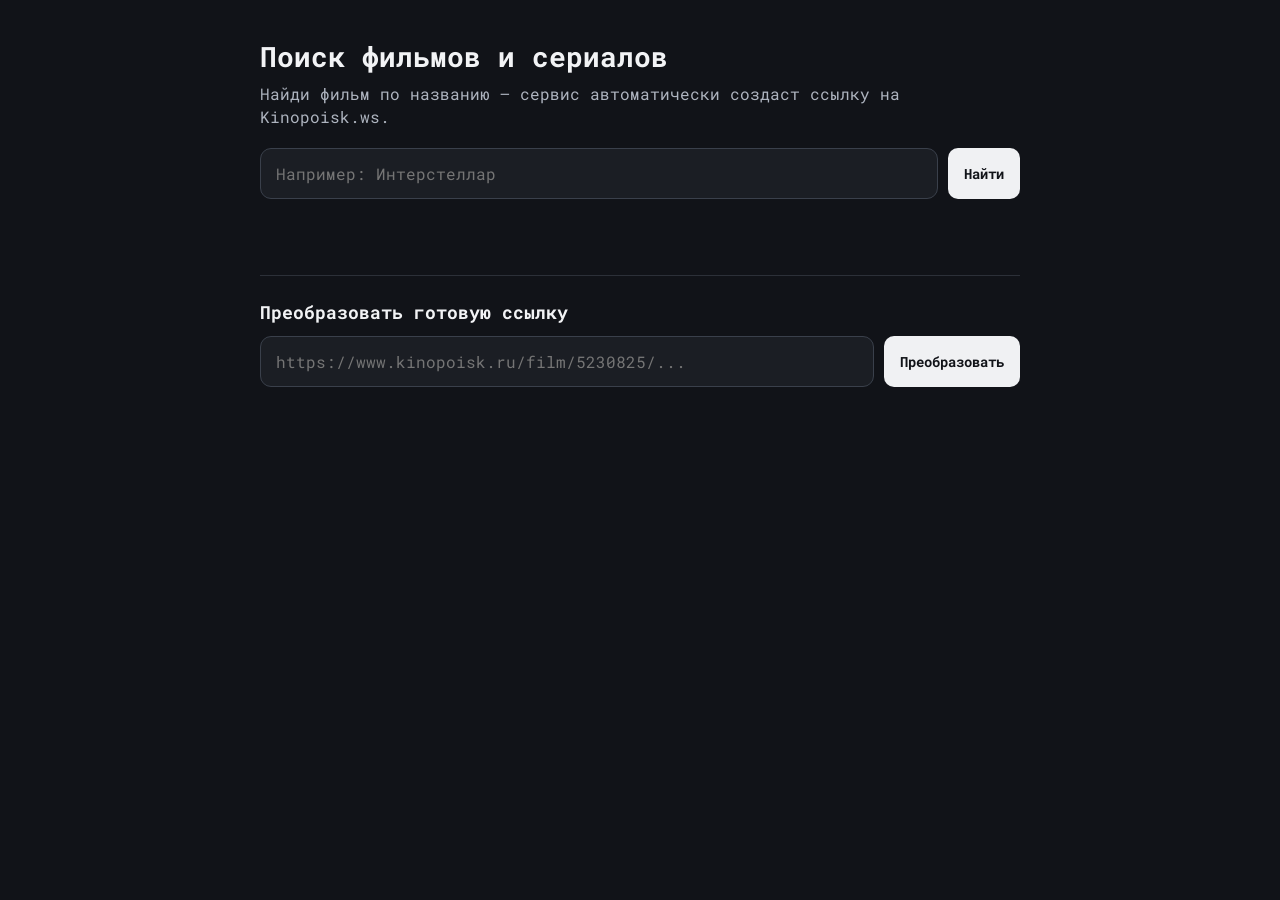
<file: index.html>
<!DOCTYPE html>
<html lang="ru">
<head>
  <meta charset="UTF-8">
  <meta name="viewport" content="width=device-width, initial-scale=1.0, viewport-fit=cover">
  <meta name="theme-color" content="#111318">
  <meta name="mobile-web-app-capable" content="yes">
  <link rel="manifest" href="./manifest.webmanifest">
  <link rel="icon" href="./icons/icon.svg">
  <link rel="preconnect" href="https://fonts.googleapis.com">
  <link rel="preconnect" href="https://fonts.gstatic.com" crossorigin>
  <link href="https://fonts.googleapis.com/css2?family=Roboto+Mono:wght@400;500;700&display=swap" rel="stylesheet">
  <title>Kinopoisk WS</title>
  <style>
    :root { color-scheme: dark; }
    * { box-sizing: border-box; font-family: 'Roboto Mono', monospace; }
    body { margin:0; min-height:100vh; background:#111318; color:#f2f3f5; padding:20px 16px 40px; }
    .container { width:min(760px,100%); margin:0 auto; }
    header { padding:18px 0 20px; }
    h1 { margin:0 0 7px; font-size:28px; }
    .subtitle { margin:0; color:#aeb4bf; line-height:1.45; }
    .search { display:flex; gap:10px; }
    input { flex:1; min-width:0; padding:14px 15px; border:1px solid #3a404b; border-radius:11px; background:#1b1e24; color:#fff; font-size:16px; outline:none; }
    input:focus { border-color:#747c8b; }
    button,.open { border:0; border-radius:10px; padding:12px 16px; background:#f0f1f3; color:#111318; font-size:14px; font-weight:700; cursor:pointer; text-decoration:none; white-space:nowrap; }
    button:disabled { opacity:.55; cursor:wait; }
    .status { min-height:22px; margin:15px 0 9px; color:#9ea5b1; font-size:14px; }
    .error { color:#ff8d8d !important; }
    .results { display:grid; gap:10px; }
    .card { display:flex; gap:14px; padding:13px; background:#1b1e24; border:1px solid #2c3038; border-radius:13px; }
    .poster { width:72px; height:108px; flex:0 0 72px; object-fit:cover; border-radius:8px; background:#111318; }
    .no-poster { display:grid; place-items:center; color:#737b88; font-size:11px; text-align:center; }
    .info { min-width:0; flex:1; display:flex; flex-direction:column; }
    .title { font-size:17px; font-weight:700; line-height:1.3; margin-bottom:5px; }
    .meta,.rating { color:#9ea5b1; font-size:13px; line-height:1.5; }
    .open { align-self:flex-start; margin-top:auto; background:#343a45; color:#fff; }
    .open:hover { background:#444b58; }
    .direct { margin-top:30px; padding-top:24px; border-top:1px solid #2c3038; }
    .direct h2 { font-size:18px; margin:0 0 12px; }
    .direct-row { display:flex; gap:10px; }
    .direct-result { margin-top:12px; padding:12px; border-radius:9px; background:#1b1e24; color:#bfc5ce; word-break:break-all; font-size:13px; display:none; }
    .install { display:none; margin-top:12px; width:100%; }
    @media (max-width:560px) {
      .search,.direct-row { flex-direction:column; }
      .search button,.direct-row button { width:100%; }
      .card { align-items:flex-start; }
      .open { margin-top:10px; }
    }
  </style>
</head>
<body>
<main class="container">
  <header>
    <h1>Поиск фильмов и сериалов</h1>
    <p class="subtitle">Найди фильм по названию — сервис автоматически создаст ссылку на Kinopoisk.ws.</p>
  </header>

  <div class="search">
    <input id="searchInput" type="search" placeholder="Например: Интерстеллар" autocomplete="off">
    <button id="searchBtn" type="button">Найти</button>
  </div>
  <button id="installBtn" class="install" type="button">Установить приложение</button>

  <div id="status" class="status"></div>
  <div id="results" class="results"></div>

  <section class="direct">
    <h2>Преобразовать готовую ссылку</h2>
    <div class="direct-row">
      <input id="urlInput" type="url" placeholder="https://www.kinopoisk.ru/film/5230825/...">
      <button id="convertBtn" type="button">Преобразовать</button>
    </div>
    <div id="directResult" class="direct-result"></div>
  </section>
</main>

<script>
  const API_KEY = "E81D4EA-VR34QJD-QXVBDWP-VXCV3KT";
  const API_URL = "https://api.poiskkino.dev/v1.4/movie/search";

  const $ = id => document.getElementById(id);
  const searchInput = $("searchInput");
  const searchBtn = $("searchBtn");
  const status = $("status");
  const results = $("results");

  function movieId(m) {
    return m.id ?? m.kinopoiskId ?? m.kinopoisk_id ?? m.externalId?.kp;
  }
  function title(m) {
    if (typeof m.name === "string") return m.name;
    if (m.name?.ru) return m.name.ru;
    if (m.name?.en) return m.name.en;
    return m.alternativeName || "Без названия";
  }
  function year(m) { return m.year ?? m.releaseYear ?? ""; }
  function poster(m) { return m.poster?.url ?? m.poster?.previewUrl ?? m.poster?.preview ?? ""; }
  function rating(m) {
    const kp = m.rating?.kp, imdb = m.rating?.imdb;
    return kp ? `КП: ${kp}` : imdb ? `IMDb: ${imdb}` : "";
  }
  function type(m) {
    return (m.isSeries === true || m.type === "series") ? "Сериал" :
           (m.type === "movie" ? "Фильм" : "");
  }
  function wsUrl(id) { return `https://www.kinopoisk.ws/film/${encodeURIComponent(id)}/`; }

  function render(items) {
    results.innerHTML = "";
    if (!items.length) { status.textContent = "Ничего не найдено."; return; }
    status.textContent = `Найдено: ${items.length}`;

    for (const m of items) {
      const id = movieId(m);
      if (!id) continue;

      const card = document.createElement("article");
      card.className = "card";

      const p = poster(m);
      if (p) {
        const img = document.createElement("img");
        img.className = "poster"; img.src = p; img.alt = ""; img.loading = "lazy";
        img.onerror = () => {
          img.remove();
          const f = document.createElement("div");
          f.className = "poster no-poster"; f.textContent = "N/A";
          card.prepend(f);
        };
        card.appendChild(img);
      } else {
        const f = document.createElement("div");
        f.className = "poster no-poster"; f.textContent = "N/A";
        card.appendChild(f);
      }

      const info = document.createElement("div");
      info.className = "info";

      const t = document.createElement("div");
      t.className = "title"; t.textContent = title(m);
      info.appendChild(t);

      const meta = document.createElement("div");
      meta.className = "meta";
      meta.textContent = [year(m), type(m)].filter(Boolean).join(" · ");
      info.appendChild(meta);

      const r = rating(m);
      if (r) {
        const re = document.createElement("div");
        re.className = "rating"; re.textContent = r;
        info.appendChild(re);
      }

      const a = document.createElement("a");
      a.className = "open"; a.href = wsUrl(id);
      a.target = "_blank"; a.rel = "noopener noreferrer";
      a.textContent = "Открыть .ws";
      info.appendChild(a);

      card.appendChild(info);
      results.appendChild(card);
    }
  }

  async function searchMovies() {
    const q = searchInput.value.trim();
    if (!q) {
      status.className = "status error";
      status.textContent = "Введи название фильма или сериала.";
      results.innerHTML = "";
      return;
    }

    searchBtn.disabled = true;
    status.className = "status";
    status.textContent = "Ищу...";
    results.innerHTML = "";

    try {
      const u = new URL(API_URL);
      u.searchParams.set("query", q);
      u.searchParams.set("page", "1");
      u.searchParams.set("limit", "10");

      const response = await fetch(u, { headers: { "X-API-KEY": API_KEY } });
      if (!response.ok) {
        if (response.status === 401) throw new Error("API-ключ отклонён (401).");
        if (response.status === 429) throw new Error("Превышен лимит запросов API.");
        throw new Error(`Ошибка API: HTTP ${response.status}`);
      }

      const data = await response.json();
      const items = Array.isArray(data) ? data : (data.docs ?? data.results ?? []);
      render(items);
    } catch (e) {
      status.className = "status error";
      status.textContent = e.message || "Не удалось выполнить поиск.";
    } finally {
      searchBtn.disabled = false;
    }
  }

  searchBtn.addEventListener("click", searchMovies);
  searchInput.addEventListener("keydown", e => { if (e.key === "Enter") searchMovies(); });

  $("convertBtn").addEventListener("click", () => {
    const box = $("directResult");
    box.className = "direct-result";
    box.style.display = "none";
    try {
      const u = new URL($("urlInput").value.trim());
      const h = u.hostname.toLowerCase();
      if (h !== "kinopoisk.ru" && h !== "www.kinopoisk.ru") throw new Error("Нужна ссылка на kinopoisk.ru");
      u.hostname = "www.kinopoisk.ws";
      box.innerHTML = "";
      const text = document.createElement("div");
      text.textContent = u.toString();
      box.appendChild(text);
      const a = document.createElement("a");
      a.className = "open"; a.href = u.toString(); a.target = "_blank"; a.rel = "noopener noreferrer";
      a.textContent = "Открыть";
      a.style.display = "inline-flex"; a.style.marginTop = "10px";
      box.appendChild(a);
      box.style.display = "block";
    } catch(e) {
      box.className = "direct-result error";
      box.textContent = e.message || "Некорректная ссылка.";
      box.style.display = "block";
    }
  });

  // PWA installation
  let deferredPrompt = null;
  const installBtn = $("installBtn");

  window.addEventListener("beforeinstallprompt", e => {
    e.preventDefault();
    deferredPrompt = e;
    installBtn.style.display = "block";
  });

  installBtn.addEventListener("click", async () => {
    if (!deferredPrompt) return;
    deferredPrompt.prompt();
    await deferredPrompt.userChoice;
    deferredPrompt = null;
    installBtn.style.display = "none";
  });

  window.addEventListener("appinstalled", () => {
    installBtn.style.display = "none";
  });

  if ("serviceWorker" in navigator) {
    window.addEventListener("load", () => {
      navigator.serviceWorker.register("./sw.js").catch(console.error);
    });
  }
</script>
</body>
</html>
</file>
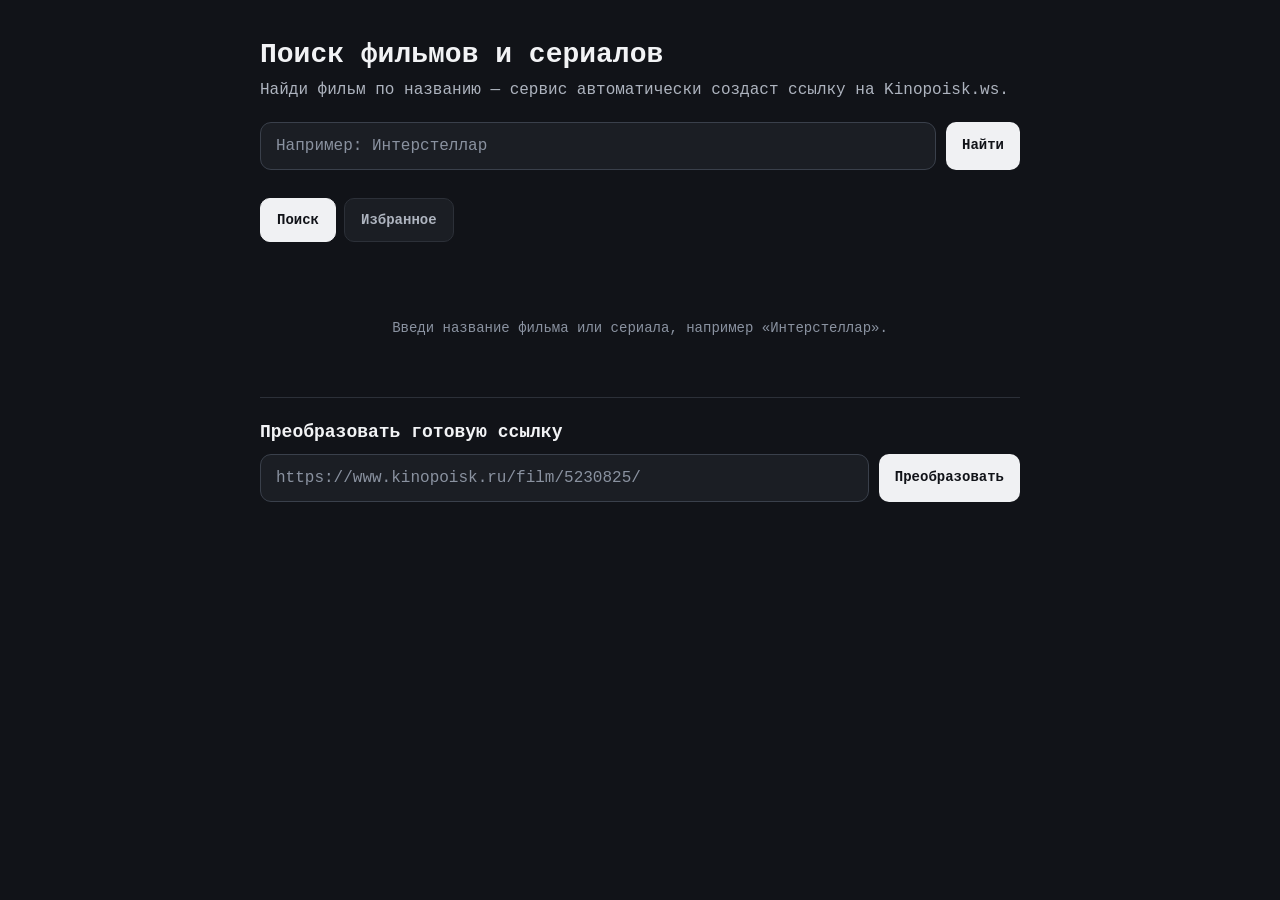
<file: public/index.html>
<!DOCTYPE html>
<html lang="ru">
<head>
<meta charset="UTF-8">
<meta name="viewport" content="width=device-width, initial-scale=1.0, viewport-fit=cover">
<meta name="theme-color" content="#111318">
<meta name="mobile-web-app-capable" content="yes">
<meta name="apple-mobile-web-app-capable" content="yes">
<meta name="apple-mobile-web-app-status-bar-style" content="black">
<meta name="apple-mobile-web-app-title" content="Кино .WS">
<link rel="manifest" href="./manifest.webmanifest">
<link rel="icon" href="./icons/icon.svg">
<link rel="apple-touch-icon" href="./icons/apple-touch-icon.png">
<link rel="stylesheet" href="./styles.css">
<title>Kinopoisk WS</title>
</head>
<body>
<main class="container">
  <header>
    <h1>Поиск фильмов и сериалов</h1>
    <p class="subtitle">Найди фильм по названию — сервис автоматически создаст ссылку на Kinopoisk.ws.</p>
    <button id="installBtn" class="btn btn-quiet install" type="button" hidden>Установить приложение</button>
    <div id="iosHint" class="ios-hint" hidden>
      <span>Чтобы установить приложение, нажми «Поделиться» и выбери «На экран “Домой”».</span>
      <button id="iosHintClose" class="btn btn-quiet" type="button">Понятно</button>
    </div>
  </header>

  <form id="searchForm" class="search-form" role="search" novalidate>
    <label class="sr-only" for="searchInput">Название фильма или сериала</label>
    <div class="field">
      <input id="searchInput" type="search" placeholder="Например: Интерстеллар" autocomplete="off" autocapitalize="off" enterkeyhint="search" maxlength="100">
      <button id="clearBtn" class="clear" type="button" aria-label="Очистить поле" hidden>×</button>
    </div>
    <button id="searchBtn" class="btn" type="submit">Найти</button>
  </form>

  <div id="tabs" class="tabs" role="tablist" aria-label="Разделы">
    <button id="searchTab" class="tab" type="button" role="tab" aria-selected="true" aria-controls="results">Поиск</button>
    <button id="favoritesTab" class="tab" type="button" role="tab" aria-selected="false" aria-controls="results">Избранное<span id="favoriteCount"></span></button>
  </div>

  <div id="status" class="status" role="status" aria-live="polite"></div>
  <div id="results" class="results" role="tabpanel" aria-labelledby="searchTab" aria-busy="false"></div>
  <button id="moreBtn" class="btn btn-quiet more" type="button" hidden>Показать ещё</button>

  <section class="direct">
    <h2>Преобразовать готовую ссылку</h2>
    <form id="convertForm" class="direct-row" novalidate>
      <label class="sr-only" for="urlInput">Ссылка на фильм с kinopoisk.ru</label>
      <div class="field">
        <input id="urlInput" type="text" inputmode="url" placeholder="https://www.kinopoisk.ru/film/5230825/" autocomplete="off" autocapitalize="off" spellcheck="false">
      </div>
      <button id="convertBtn" class="btn" type="submit">Преобразовать</button>
    </form>
    <div id="directResult" class="direct-result" role="status" aria-live="polite" hidden></div>
  </section>
</main>

<script src="./app.js" defer></script>
</body>
</html>
</file>
<file: public/styles.css>
:root {
  color-scheme: dark;
  --bg: #111318;
  --surface: #1b1e24;
  --line: #2c3038;
  --line-strong: #3a404b;
  --text: #f2f3f5;
  --muted: #aeb4bf;
  --meta: #9ea5b1;
  --dim: #8a92a0;
  --accent: #f0f1f3;
  --btn: #343a45;
  --btn-hover: #444b58;
  --error: #ff8d8d;
  --mono: ui-monospace, "SF Mono", "Roboto Mono", Menlo, Consolas, "Liberation Mono", monospace;
}

* { box-sizing: border-box; }
html { -webkit-text-size-adjust: 100%; }
[hidden] { display: none !important; }

body {
  margin: 0;
  min-height: 100vh;
  min-height: 100dvh;
  background: var(--bg);
  color: var(--text);
  font-family: var(--mono);
  padding:
    max(20px, env(safe-area-inset-top))
    max(16px, env(safe-area-inset-right))
    max(40px, env(safe-area-inset-bottom))
    max(16px, env(safe-area-inset-left));
}

/* Закрывает область под статус-баром, чтобы прокручиваемый контент не просвечивал */
body::before {
  content: "";
  position: fixed;
  inset: 0 0 auto 0;
  height: env(safe-area-inset-top, 0px);
  background: var(--bg);
  z-index: 10;
}

button, input { font: inherit; color: inherit; }

.sr-only {
  position: absolute;
  width: 1px; height: 1px;
  margin: -1px; padding: 0; border: 0;
  overflow: hidden;
  clip: rect(0 0 0 0);
  white-space: nowrap;
}

.container { width: min(760px, 100%); margin: 0 auto; }

header { padding: 18px 0 20px; }
h1 { margin: 0 0 7px; font-size: 28px; line-height: 1.2; }
.subtitle { margin: 0; color: var(--muted); line-height: 1.45; }

/* Кнопки */
.btn {
  display: inline-flex;
  align-items: center;
  justify-content: center;
  min-height: 44px;
  padding: 12px 16px;
  border: 0;
  border-radius: 10px;
  background: var(--accent);
  color: var(--bg);
  font-size: 14px;
  font-weight: 700;
  line-height: 1.2;
  text-decoration: none;
  white-space: nowrap;
  cursor: pointer;
}
.btn:hover { opacity: .9; }
.btn:focus-visible,
.tab:focus-visible,
.clear:focus-visible { outline: 2px solid var(--accent); outline-offset: 2px; }

.btn-quiet { background: var(--btn); color: #fff; }
.btn-quiet:hover { background: var(--btn-hover); opacity: 1; }
.favorite.active { background: var(--accent); color: var(--bg); }
.favorite.active:hover { background: var(--accent); opacity: .9; }

.install { margin-top: 14px; }

.ios-hint {
  display: flex;
  align-items: center;
  gap: 12px;
  margin-top: 14px;
  padding: 12px 14px;
  border: 1px solid var(--line-strong);
  border-radius: 11px;
  background: var(--surface);
  color: var(--muted);
  font-size: 13px;
  line-height: 1.5;
}
.ios-hint span { flex: 1; }

/* Поиск */
.search-form, .direct-row { display: flex; gap: 10px; }
.field { position: relative; flex: 1; min-width: 0; }

input {
  width: 100%;
  padding: 14px 15px;
  border: 1px solid var(--line-strong);
  border-radius: 11px;
  background: var(--surface);
  color: #fff;
  font-size: 16px; /* меньше 16px iOS увеличивает страницу при фокусе */
  outline: none;
  -webkit-appearance: none;
  appearance: none;
}
input::placeholder { color: var(--dim); }
input:focus-visible { border-color: #9aa2b1; box-shadow: 0 0 0 3px rgba(240, 241, 243, .15); }
input[type="search"]::-webkit-search-cancel-button { display: none; }
.field input { padding-right: 46px; }

.clear {
  position: absolute;
  top: 50%; right: 5px;
  transform: translateY(-50%);
  width: 38px; height: 38px;
  padding: 0;
  border: 0;
  border-radius: 8px;
  background: transparent;
  color: var(--muted);
  font-size: 22px;
  line-height: 1;
  cursor: pointer;
}

/* Вкладки */
.tabs {
  position: sticky;
  top: env(safe-area-inset-top, 0px);
  z-index: 5;
  display: flex;
  gap: 8px;
  margin-top: 18px;
  padding: 10px 0;
  background: var(--bg);
}
.tab {
  min-height: 44px;
  padding: 10px 16px;
  border: 1px solid var(--line);
  border-radius: 10px;
  background: var(--surface);
  color: var(--muted);
  font-size: 14px;
  font-weight: 700;
  cursor: pointer;
}
.tab[aria-selected="true"] { background: var(--accent); color: var(--bg); border-color: var(--accent); }

.status { min-height: 22px; margin: 6px 0 10px; color: var(--dim); font-size: 14px; line-height: 1.5; }
.status.error { color: var(--error); }

/* Карточки */
.results { display: grid; gap: 10px; }

.card {
  display: flex;
  gap: 14px;
  padding: 13px;
  background: var(--surface);
  border: 1px solid var(--line);
  border-radius: 13px;
}
.poster {
  width: 72px; height: 108px;
  flex: 0 0 72px;
  object-fit: cover;
  border-radius: 8px;
  background: var(--bg);
}
.no-poster {
  display: grid;
  place-items: center;
  padding: 6px;
  color: var(--dim);
  font-size: 11px;
  line-height: 1.3;
  text-align: center;
}
.info { min-width: 0; flex: 1; display: flex; flex-direction: column; }
.title { margin-bottom: 5px; font-size: 17px; font-weight: 700; line-height: 1.3; overflow-wrap: anywhere; }
.meta, .rating { color: var(--meta); font-size: 13px; line-height: 1.5; }
.actions { display: flex; flex-wrap: wrap; align-items: center; gap: 8px; margin-top: auto; padding-top: 10px; }

.empty { padding: 28px 10px; text-align: center; color: var(--dim); font-size: 14px; line-height: 1.5; }

.more { display: flex; margin: 14px auto 0; }

/* Скелетоны */
.skeleton { pointer-events: none; }
.skeleton .poster,
.skeleton .line {
  border-radius: 8px;
  background: linear-gradient(90deg, #20242b 25%, #292e37 50%, #20242b 75%);
  background-size: 200% 100%;
  animation: shimmer 1.2s linear infinite;
}
.skeleton .line { height: 14px; margin-bottom: 10px; }
@keyframes shimmer { to { background-position: -200% 0; } }

/* Конвертер */
.direct { margin-top: 30px; padding-top: 24px; border-top: 1px solid var(--line); }
.direct h2 { margin: 0 0 12px; font-size: 18px; }
.direct-result {
  margin-top: 12px;
  padding: 12px;
  border-radius: 9px;
  background: var(--surface);
  color: #bfc5ce;
  font-size: 13px;
  line-height: 1.5;
  word-break: break-all;
}
.direct-result.error { color: var(--error); word-break: normal; }
.direct-actions { display: flex; flex-wrap: wrap; gap: 8px; margin-top: 10px; }

@media (max-width: 560px) {
  .search-form, .direct-row { flex-direction: column; }
  .search-form .btn, .direct-row .btn, .more { width: 100%; }
}

@media (prefers-reduced-motion: reduce) {
  .skeleton .poster, .skeleton .line { animation: none; }
}
</file>
